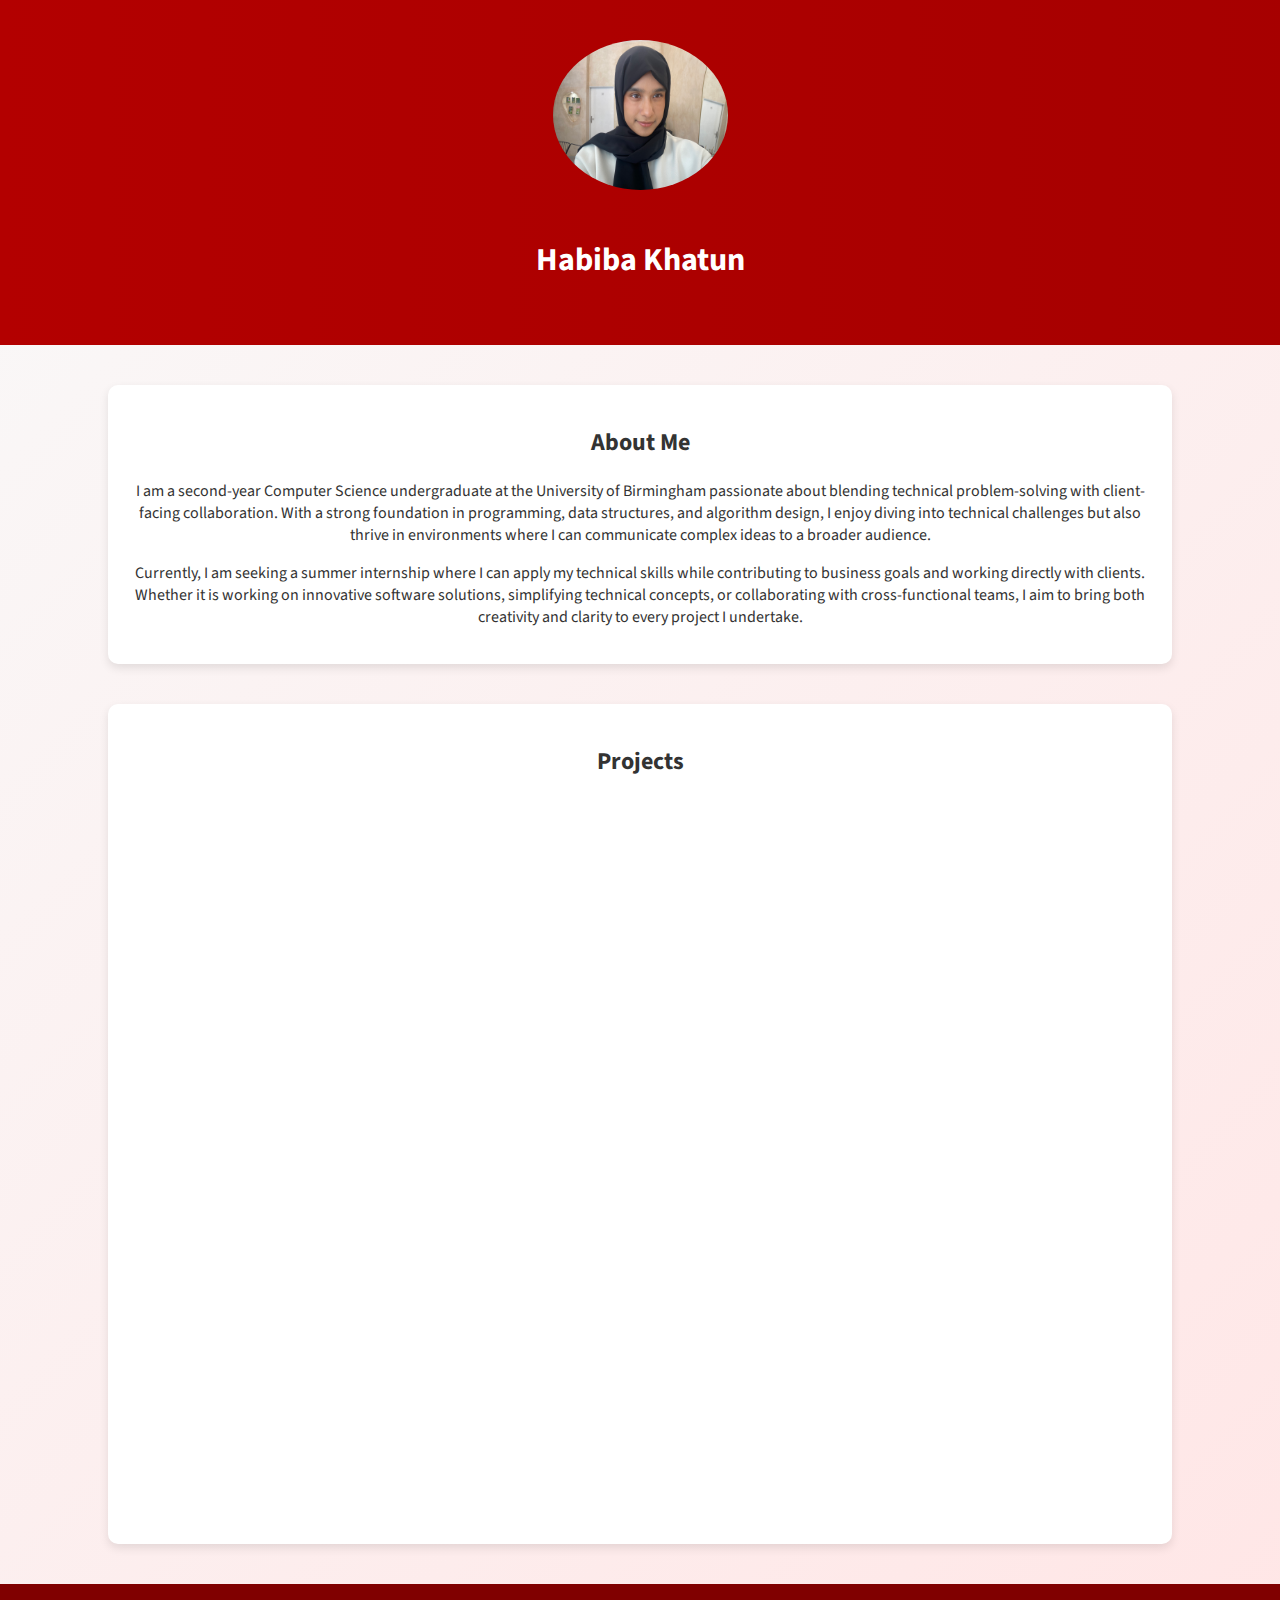
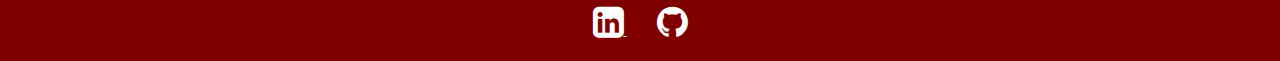
<file: index.html>
<!DOCTYPE html>
<html lang="en">
<head>
    <meta charset="UTF-8">
    <meta name="viewport" content="width=device-width, initial-scale=1.0">
    <title>Habiba Khatun - Portfolio</title>
    <link rel="stylesheet" href="styles.css">
    <link href="https://fonts.googleapis.com/css2?family=Source+Sans+Pro:wght@400;700&display=swap" rel="stylesheet"> <!-- Font link -->
    <link rel="stylesheet" href="https://cdnjs.cloudflare.com/ajax/libs/font-awesome/4.7.0/css/font-awesome.min.css">
</head>
<body>
    <header>
        <div class="profile-header">
            <img src="images/IMG_5955.jpg" alt="Habiba Khatun" class="profile-pic"> <!-- Profile picture -->
            <h1>Habiba Khatun</h1>
        </div>
    </header>

    <main>
        <section class="about-me">
            <h2>About Me</h2>
            <p>I am a second-year Computer Science undergraduate at the University of Birmingham passionate about blending technical problem-solving with client-facing collaboration. With a strong foundation in programming, data structures, and algorithm design, I enjoy diving into technical challenges but also thrive in environments where I can communicate complex ideas to a broader audience.</p>
            <p>Currently, I am seeking a summer internship where I can apply my technical skills while contributing to business goals and working directly with clients. Whether it is working on innovative software solutions, simplifying technical concepts, or collaborating with cross-functional teams, I aim to bring both creativity and clarity to every project I undertake.</p>
        </section>

        <section class="projects">
            <h2>Projects</h2>
            <div class="project-grid">
                <a href="projects/terminal_games.html" class="project-button">
                    <h3>Terminal Games</h3>
                    <p>A collection of classic terminal-based games implemented in Python.</p>
                </a>
                <a href="projects/expense_tracker.html" class="project-button">
                    <h3>Expense Tracker</h3>
                    <p>Tracks transactions and expenses by category.</p>
                </a>
                <a href="projects/legal_case_manager.html" class="project-button">
                    <h3>Legal Case Manager</h3>
                    <p>Non-Exam Assessment for A-level Computer Science.</p>
                </a>
                <a href="projects/fractal_visualisation.html" class="project-button">
                    <h3>Fractal Image Generation</h3>
                    <p>Create and display different fractal sets.</p>
                </a>
                <a href="projects/nltk_text_processing.html" class="project-button">
                    <h3>NLTK-Based Text Processing</h3>
                    <p>Annotated and analysed text data using NLTK.</p>
                </a>
                <a href="projects/cifar10_image_classification.html" class="project-button">
                    <h3>CIFAR-10 Image Classification</h3>
                    <p>CNN model to classify images into ten categories.</p>
                </a>
                <a href="projects/human_alien_game.html" class="project-button">
                    <h3>Human Alien Game</h3>
                    <p>Part of a Codecademy Learn Intermediate Java course.</p>
                </a>
                <a href="projects/news_classifier.html" class="project-button">
                    <h3>News Classifier</h3>
                    <p>Classifies news articles into scientific and cryptocurrency categories.</p>
                </a>
                <a href="projects/advanced_news_classifier.html" class="project-button">
                    <h3>Advanced News Classifier</h3>
                    <p>An advanced news classification system using GloVe embeddings and machine learning techniques.</p>
                </a>
                 <a href="projects/records_db_clientserver_app.html" class="project-button">
                    <h3>Vinyl Record Application</h3>
                     <p>A client-server application that allows users to browse, search, and manage a collection of vinyl records</p>
                </a>
            </div>
        </section>
    </main>

   <footer>
    <a href="https://www.linkedin.com/in/habibakhatun/" target="_blank">
        <i class="fa fa-linkedin-square" style="font-size:36px; color:white;"></i>
    </a>
    <a href="https://github.com/hk-567" target="_blank">
        <i class="fa fa-github" style="font-size:36px; color:white;"></i>
    </a>
</footer>
</body>
</html>
</file>
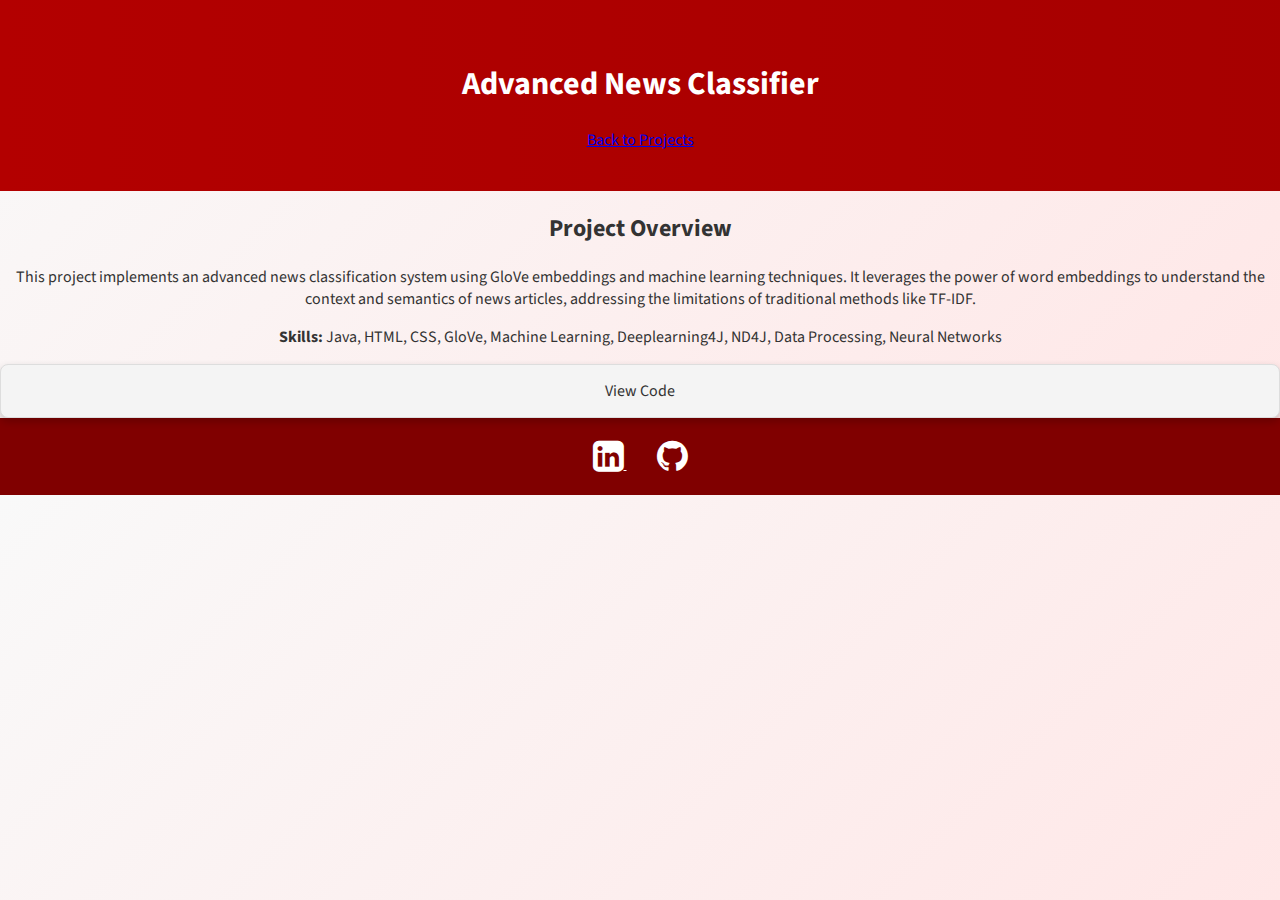
<file: projects/advanced_news_classifier.html>
<!DOCTYPE html>
<html lang="en">
<head>
    <meta charset="UTF-8">
    <meta name="viewport" content="width=device-width, initial-scale=1.0">
    <title>Advanced News Classifier - [Your Name]</title>
    <link rel="stylesheet" href="../styles.css">
    <link href="https://fonts.googleapis.com/css2?family=Source+Sans+Pro:wght@400;700&display=swap" rel="stylesheet"> <!-- Font link -->
    <link rel="stylesheet" href="https://cdnjs.cloudflare.com/ajax/libs/font-awesome/4.7.0/css/font-awesome.min.css">
</head>
<body>
<body>
    <div class="page-container">
        <header>
            <h1>Advanced News Classifier</h1>
            <a href="../index.html" class="back-button">Back to Projects</a>
        </header>
        <main>
            <section>
                <h2>Project Overview</h2>
                <p>This project implements an advanced news classification system using GloVe embeddings and machine learning techniques. It leverages the power of word embeddings to understand the context and semantics of news articles, addressing the limitations of traditional methods like TF-IDF.</p>
                <p><strong>Skills:</strong> Java, HTML, CSS, GloVe, Machine Learning, Deeplearning4J, ND4J, Data Processing, Neural Networks</p>
                <a href="https://github.com/hk-567/Advanced-News-Classifier" class="project-button" target="_blank">View Code</a>
            </section>
        </main>
        <footer>
            <a href="https://www.linkedin.com/in/habibakhatun/" target="_blank">
                <i class="fa fa-linkedin-square" style="font-size:36px; color:white;"></i>
            </a>
            <a href="https://github.com/hk-567" target="_blank">
                <i class="fa fa-github" style="font-size:36px; color:white;"></i>
            </a>
        </footer>
    </div>
</body>
</html>
</file>
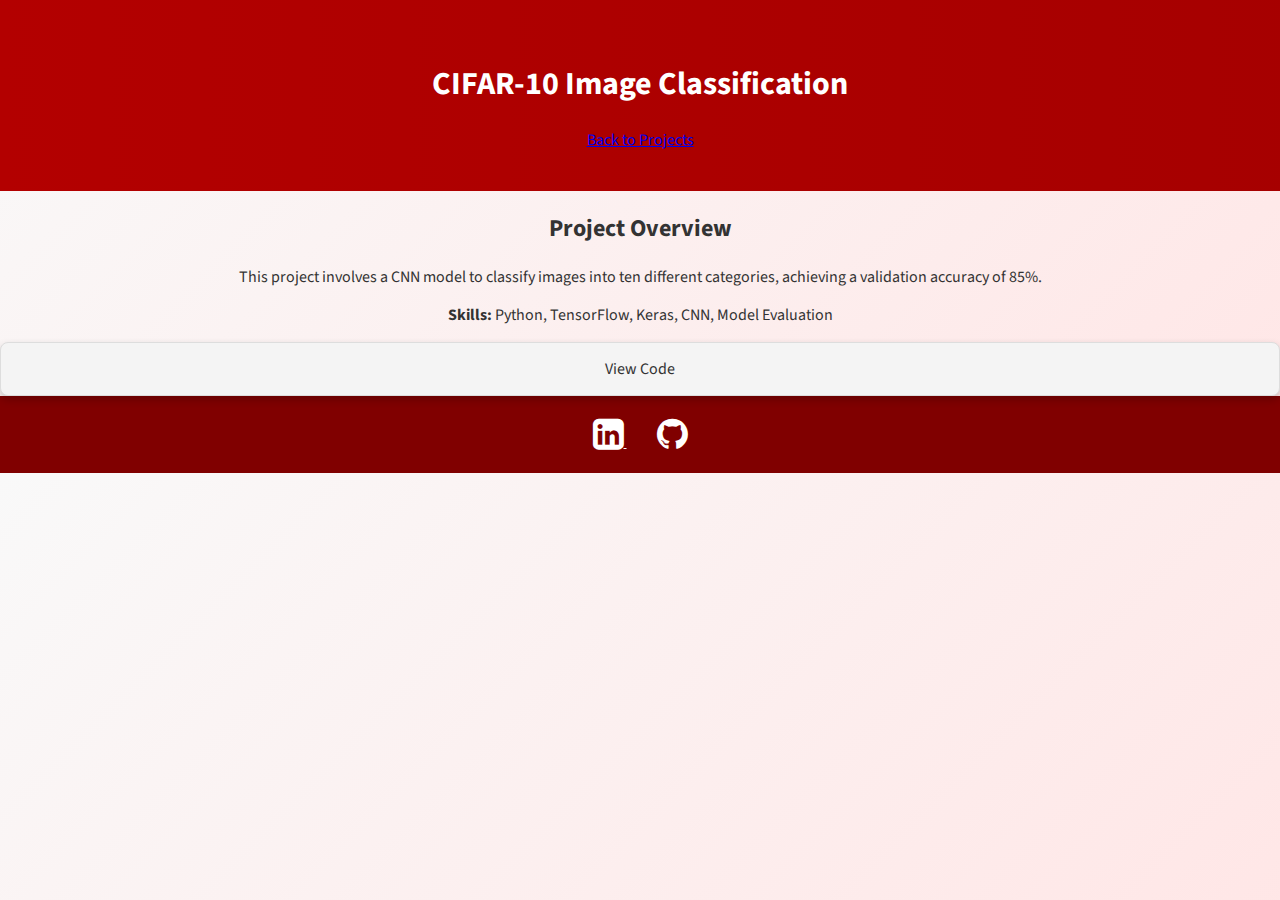
<file: projects/cifar10_image_classification.html>
<!DOCTYPE html>
<html lang="en">
<head>
    <meta charset="UTF-8">
    <meta name="viewport" content="width=device-width, initial-scale=1.0">
    <title>CIFAR-10 Image Classification - Habiba Khatun</title>
    <link rel="stylesheet" href="../styles.css">
    <link href="https://fonts.googleapis.com/css2?family=Source+Sans+Pro:wght@400;700&display=swap" rel="stylesheet"> <!-- Font link -->
    <link rel="stylesheet" href="https://cdnjs.cloudflare.com/ajax/libs/font-awesome/4.7.0/css/font-awesome.min.css">
</head>
<body>
    <header>
        <h1>CIFAR-10 Image Classification</h1>
        <a href="../index.html" class="back-button">Back to Projects</a>
    </header>
    <main>
        <section>
            <h2>Project Overview</h2>
            <p>This project involves a CNN model to classify images into ten different categories, achieving a validation accuracy of 85%.</p>
            <p><strong>Skills:</strong> Python, TensorFlow, Keras, CNN, Model Evaluation</p>
            <a href="https://github.com/hk-567/Image-Classification" class="project-button" target="_blank">View Code</a>
        </section>
    </main>
     <footer>
    <a href="https://www.linkedin.com/in/habibakhatun/" target="_blank">
        <i class="fa fa-linkedin-square" style="font-size:36px; color:white;"></i>
    </a>
    <a href="https://github.com/hk-567" target="_blank">
        <i class="fa fa-github" style="font-size:36px; color:white;"></i>
    </a>
</footer>
</body>
</html>
</file>
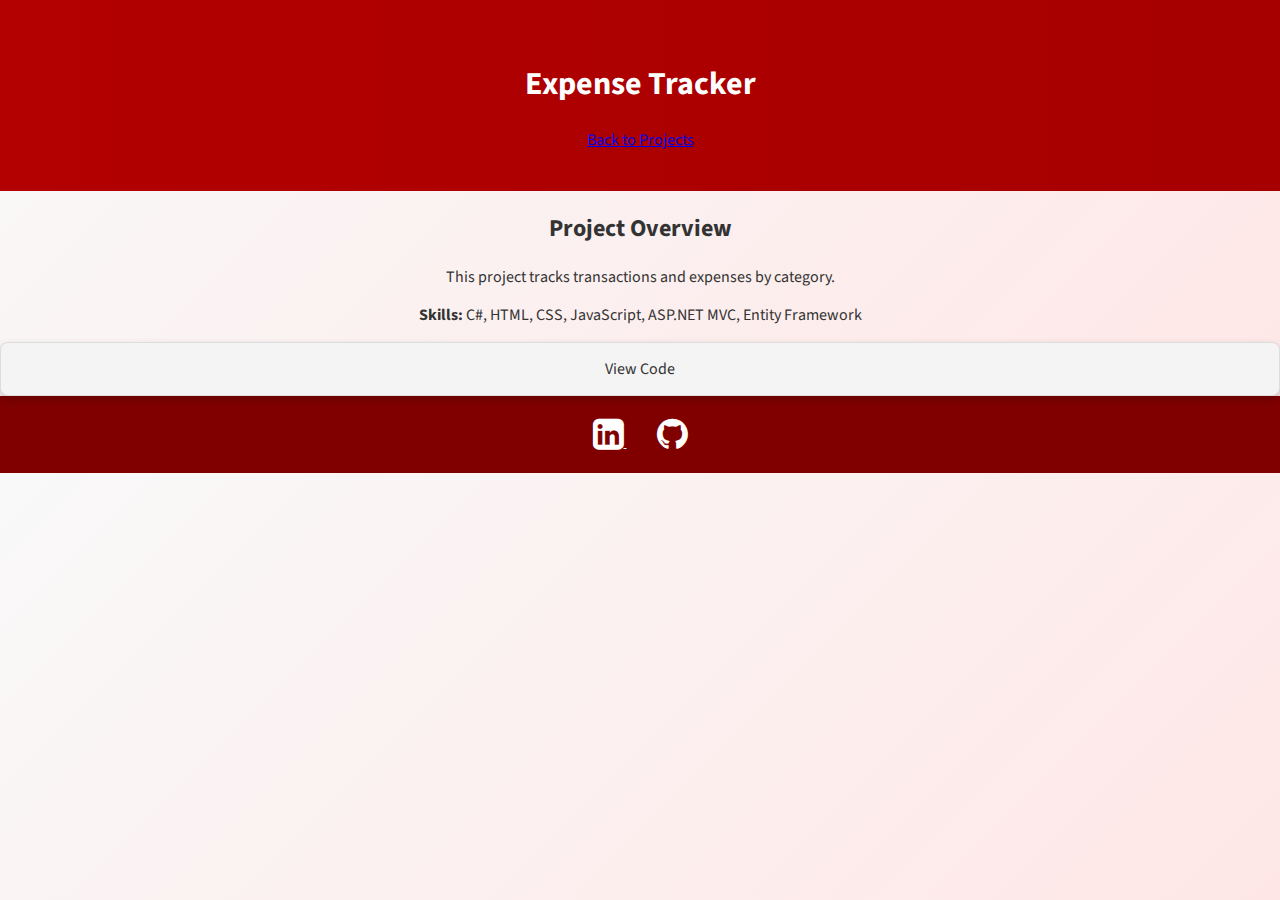
<file: projects/expense_tracker.html>
<!DOCTYPE html>
<html lang="en">
<head>
    <meta charset="UTF-8">
    <meta name="viewport" content="width=device-width, initial-scale=1.0">
    <title>Expense Tracker - Habiba Khatun</title>
    <link rel="stylesheet" href="../styles.css">
    <link href="https://fonts.googleapis.com/css2?family=Source+Sans+Pro:wght@400;700&display=swap" rel="stylesheet"> <!-- Font link -->
    <link rel="stylesheet" href="https://cdnjs.cloudflare.com/ajax/libs/font-awesome/4.7.0/css/font-awesome.min.css">
</head>
<body>
    <header>
        <h1>Expense Tracker</h1>
        <a href="../index.html" class="back-button">Back to Projects</a>
    </header>
    <main>
        <section>
            <h2>Project Overview</h2>
            <p>This project tracks transactions and expenses by category.</p>
            <p><strong>Skills:</strong> C#, HTML, CSS, JavaScript, ASP.NET MVC, Entity Framework</p>
            <a href="https://github.com/hk-567/Expense-Tracker" class="project-button" target="_blank" >View Code</a>
        </section>
    </main>
     <footer>
    <a href="https://www.linkedin.com/in/habibakhatun/" target="_blank">
        <i class="fa fa-linkedin-square" style="font-size:36px; color:white;"></i>
    </a>
    <a href="https://github.com/hk-567" target="_blank">
        <i class="fa fa-github" style="font-size:36px; color:white;"></i>
    </a>
</footer>
</body>
</html>
</file>
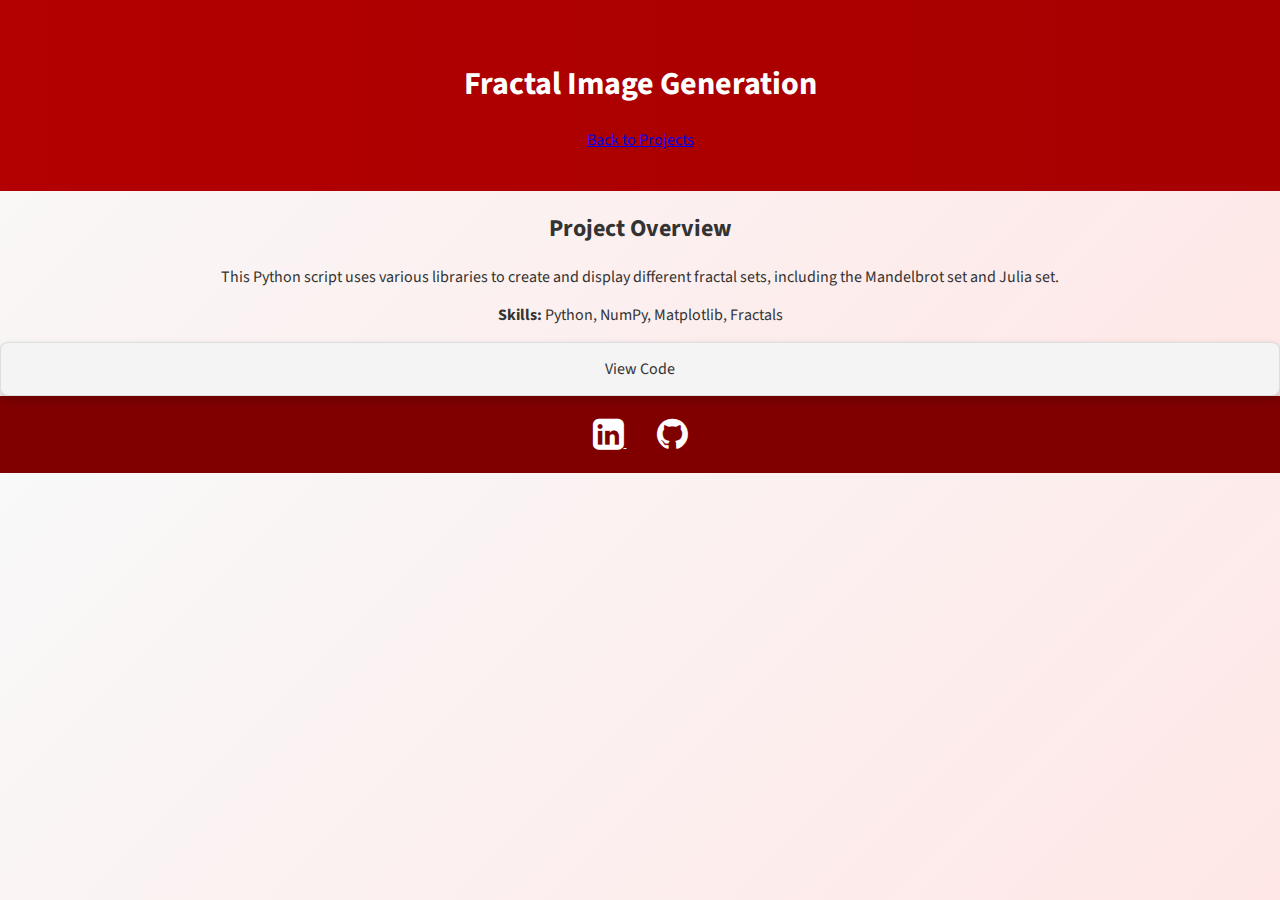
<file: projects/fractal_visualisation.html>
<!DOCTYPE html>
<html lang="en">
<head>
    <meta charset="UTF-8">
    <meta name="viewport" content="width=device-width, initial-scale=1.0">
    <title>Fractal Image Generation - Habiba Khatun</title>
    <link rel="stylesheet" href="../styles.css">
    <link href="https://fonts.googleapis.com/css2?family=Source+Sans+Pro:wght@400;700&display=swap" rel="stylesheet"> <!-- Font link -->
    <link rel="stylesheet" href="https://cdnjs.cloudflare.com/ajax/libs/font-awesome/4.7.0/css/font-awesome.min.css">
</head>
<body>
    <header>
        <h1>Fractal Image Generation</h1>
        <a href="../index.html" class="back-button">Back to Projects</a>
    </header>
    <main>
        <section>
            <h2>Project Overview</h2>
            <p>This Python script uses various libraries to create and display different fractal sets, including the Mandelbrot set and Julia set.</p>
            <p><strong>Skills:</strong> Python, NumPy, Matplotlib, Fractals</p>
            <a href="https://github.com/hk-567/Fractal-Visualisation" class="project-button"target="_blank">View Code</a>
        </section>
    </main>
     <footer>
    <a href="https://www.linkedin.com/in/habibakhatun/" target="_blank">
        <i class="fa fa-linkedin-square" style="font-size:36px; color:white;"></i>
    </a>
    <a href="https://github.com/hk-567" target="_blank">
        <i class="fa fa-github" style="font-size:36px; color:white;"></i>
    </a>
</footer>
</body>
</html>
</file>
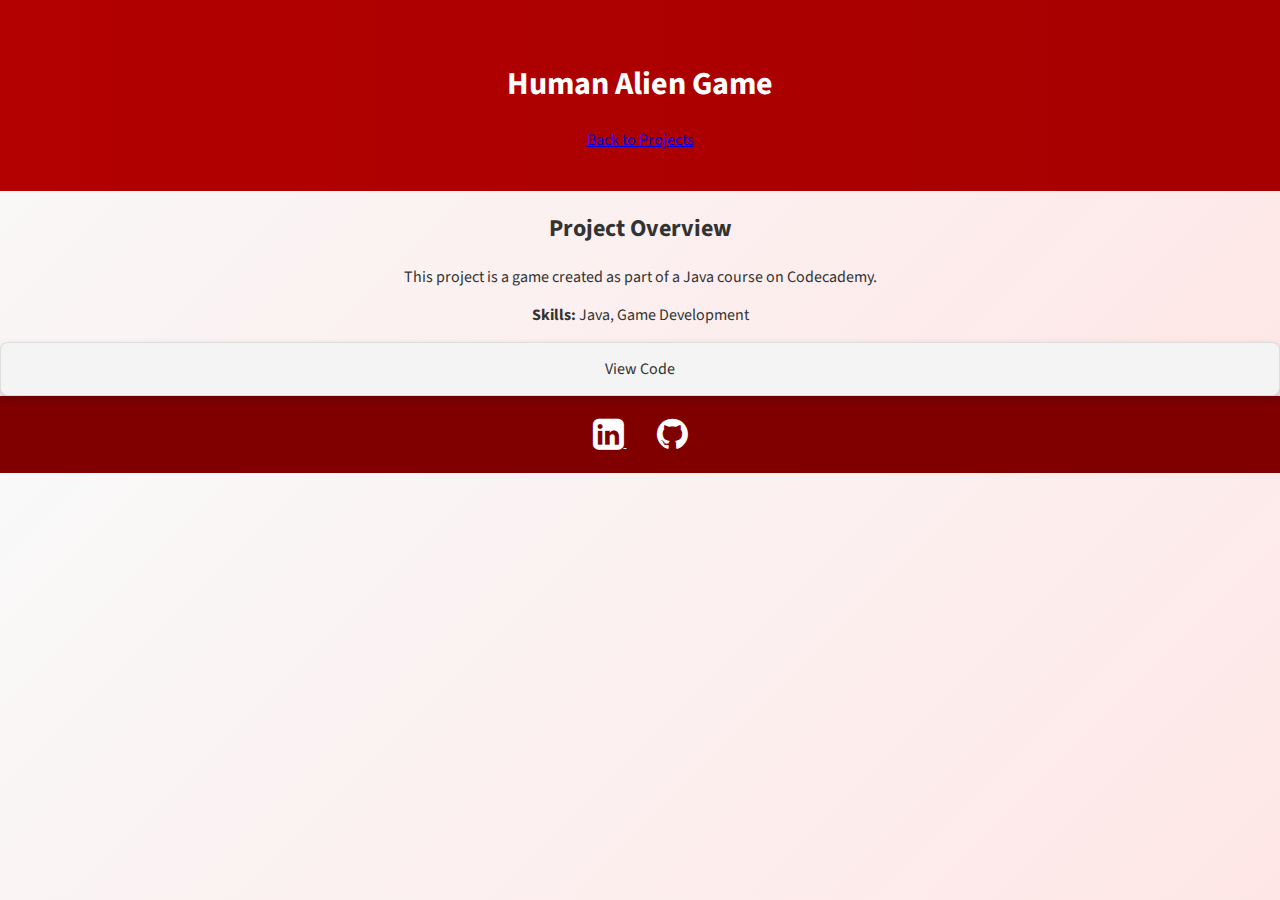
<file: projects/human_alien_game.html>
<!DOCTYPE html>
<html lang="en">
<head>
    <meta charset="UTF-8">
    <meta name="viewport" content="width=device-width, initial-scale=1.0">
    <title>Human Alien Game - Habiba Khatun</title>
    <link rel="stylesheet" href="../styles.css">
    <link href="https://fonts.googleapis.com/css2?family=Source+Sans+Pro:wght@400;700&display=swap" rel="stylesheet"> <!-- Font link -->
    <link rel="stylesheet" href="https://cdnjs.cloudflare.com/ajax/libs/font-awesome/4.7.0/css/font-awesome.min.css">
</head>
<body>
    <header>
        <h1>Human Alien Game</h1>
        <a href="../index.html" class="back-button">Back to Projects</a>
    </header>
    <main>
        <section>
            <h2>Project Overview</h2>
            <p>This project is a game created as part of a Java course on Codecademy.</p>
            <p><strong>Skills:</strong> Java, Game Development</p>
            <a href="https://github.com/hk-567/HumanAlienGame" class="project-button" target="_blank">View Code</a>
        </section>
    </main>
     <footer>
    <a href="https://www.linkedin.com/in/habibakhatun/" target="_blank">
        <i class="fa fa-linkedin-square" style="font-size:36px; color:white;"></i>
    </a>
    <a href="https://github.com/hk-567" target="_blank">
        <i class="fa fa-github" style="font-size:36px; color:white;"></i>
    </a>
</footer>
</body>
</html>
</file>
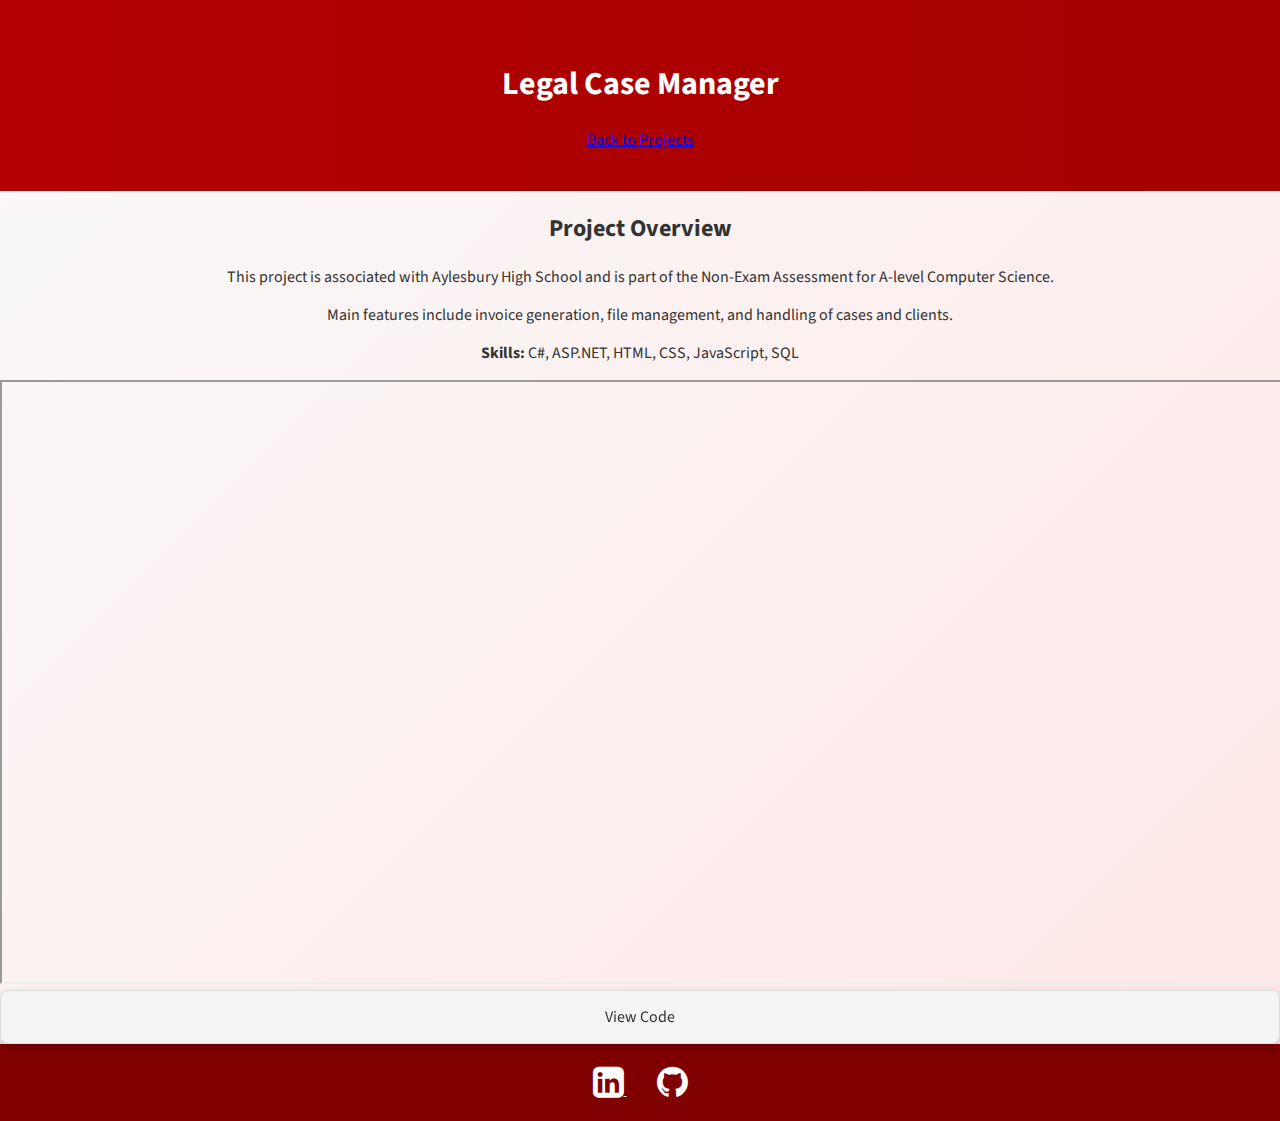
<file: projects/legal_case_manager.html>
<!DOCTYPE html>
<html lang="en">
<head>
    <meta charset="UTF-8">
    <meta name="viewport" content="width=device-width, initial-scale=1.0">
    <title>Legal Case Manager - Habiba Khatun</title>
    <link rel="stylesheet" href="../styles.css">
    <link href="https://fonts.googleapis.com/css2?family=Source+Sans+Pro:wght@400;700&display=swap" rel="stylesheet"> <!-- Font link -->
    <link rel="stylesheet" href="https://cdnjs.cloudflare.com/ajax/libs/font-awesome/4.7.0/css/font-awesome.min.css">
</head>
<body>
    <header>
        <h1>Legal Case Manager</h1>
        <a href="../index.html" class="back-button">Back to Projects</a>
    </header>
    <main>
        <section>
            <h2>Project Overview</h2>
            <p>This project is associated with Aylesbury High School and is part of the Non-Exam Assessment for A-level Computer Science.</p>
            <p>Main features include invoice generation, file management, and handling of cases and clients.</p>
            <p><strong>Skills:</strong> C#, ASP.NET, HTML, CSS, JavaScript, SQL</p>
            <iframe src="https://docs.google.com/document/d/e/2PACX-1vT_hjP-LMnrneTz6SHgis31VRxF2TvK17LGX7Nnb71HKxaXEF5hsgvlKmXozsER43VU0Ww-z7IQzGJh/pub?embedded=true" style="width:100%; height:600px;"></iframe>
            <a href="https://github.com/hk-567/Legal-Case-Manager" class="project-button" target="_blank">View Code</a>
        </section>
    </main>
     <footer>
    <a href="https://www.linkedin.com/in/habibakhatun/" target="_blank">
        <i class="fa fa-linkedin-square" style="font-size:36px; color:white;"></i>
    </a>
    <a href="https://github.com/hk-567" target="_blank">
        <i class="fa fa-github" style="font-size:36px; color:white;"></i>
    </a>
</footer>
</body>
</html>
</file>
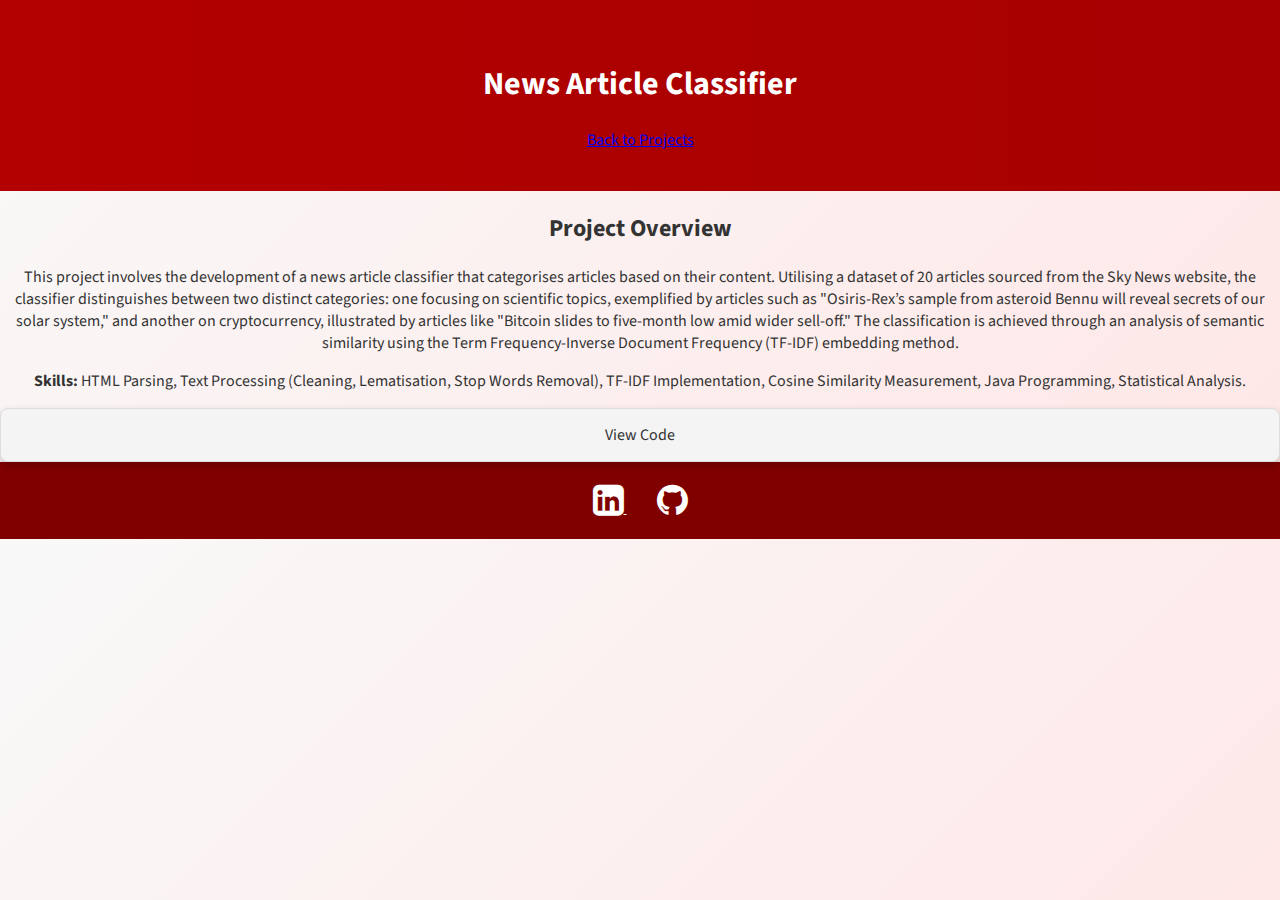
<file: projects/news_classifier.html>
<!DOCTYPE html>
<html lang="en">
<head>
    <meta charset="UTF-8">
    <meta name="viewport" content="width=device-width, initial-scale=1.0">
    <title>News Article Classifier - Your Name</title>
    <link rel="stylesheet" href="../styles.css">
    <link href="https://fonts.googleapis.com/css2?family=Source+Sans+Pro:wght@400;700&display=swap" rel="stylesheet"> <!-- Font link -->
    <link rel="stylesheet" href="https://cdnjs.cloudflare.com/ajax/libs/font-awesome/4.7.0/css/font-awesome.min.css">
</head>
<body>
    <header>
        <h1>News Article Classifier</h1>
        <a href="../index.html" class="back-button">Back to Projects</a>
    </header>
    <main>
        <section>
            <h2>Project Overview</h2>
            <p>
                This project involves the development of a news article classifier that categorises articles based on their content. 
                Utilising a dataset of 20 articles sourced from the Sky News website, the classifier distinguishes between two distinct categories: 
                one focusing on scientific topics, exemplified by articles such as "Osiris-Rex’s sample from asteroid Bennu will reveal secrets of our solar system," 
                and another on cryptocurrency, illustrated by articles like "Bitcoin slides to five-month low amid wider sell-off." 
                The classification is achieved through an analysis of semantic similarity using the Term Frequency-Inverse Document Frequency (TF-IDF) embedding method.
            </p>
            <p><strong>Skills:</strong> HTML Parsing, Text Processing (Cleaning, Lematisation, Stop Words Removal), TF-IDF Implementation, 
            Cosine Similarity Measurement, Java Programming, Statistical Analysis.</p>
            <a href="https://github.com/hk-567/News-Classifier" class="project-button" target="_blank">View Code</a>
        </section>
    </main>
     <footer>
    <a href="https://www.linkedin.com/in/habibakhatun/" target="_blank">
        <i class="fa fa-linkedin-square" style="font-size:36px; color:white;"></i>
    </a>
    <a href="https://github.com/hk-567" target="_blank">
        <i class="fa fa-github" style="font-size:36px; color:white;"></i>
    </a>
</footer>
</body>
</html>
</file>
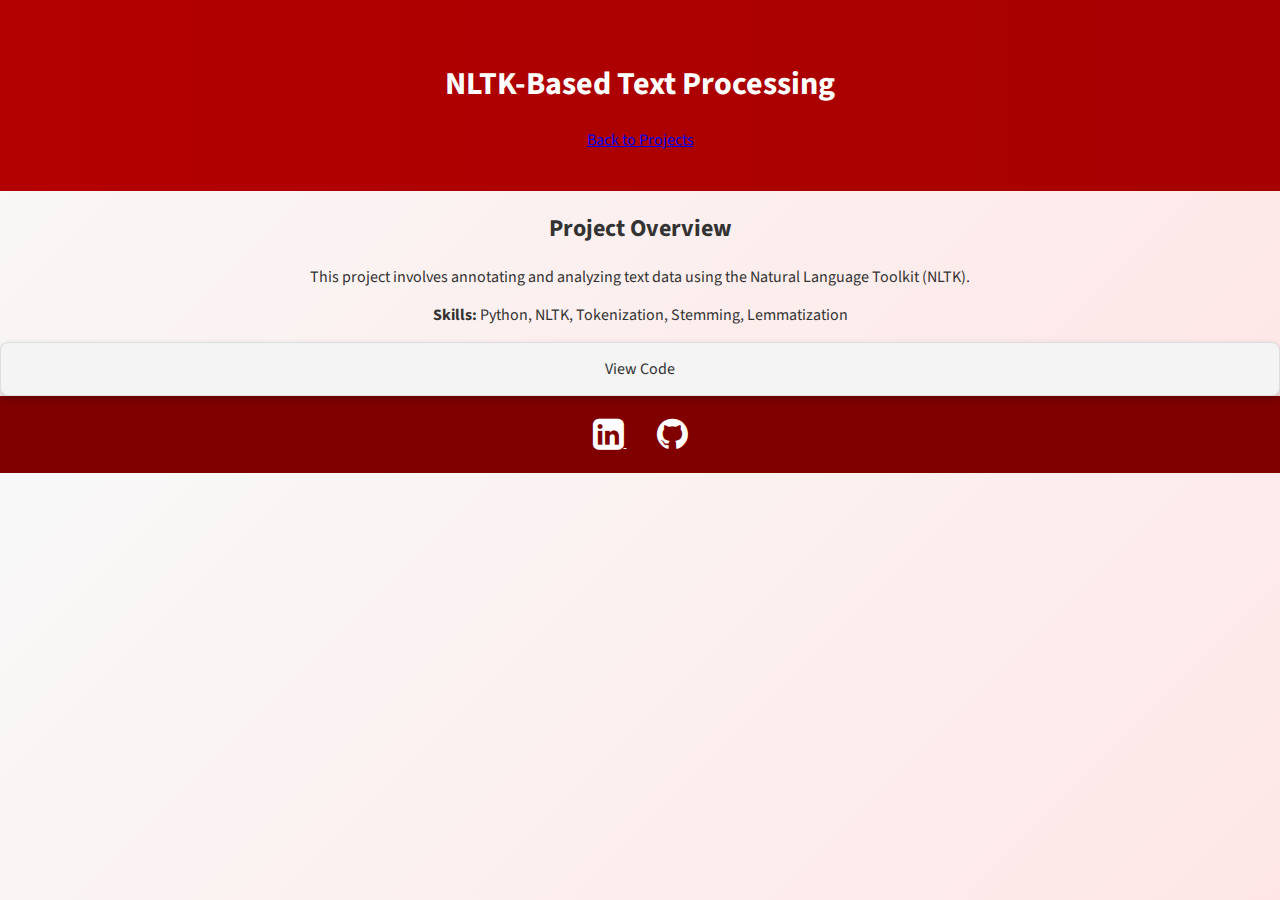
<file: projects/nltk_text_processing.html>
<!DOCTYPE html>
<html lang="en">
<head>
    <meta charset="UTF-8">
    <meta name="viewport" content="width=device-width, initial-scale=1.0">
    <title>NLTK-Based Text Processing - Habiba Khatun</title>
    <link rel="stylesheet" href="../styles.css">
    <link href="https://fonts.googleapis.com/css2?family=Source+Sans+Pro:wght@400;700&display=swap" rel="stylesheet"> <!-- Font link -->
    <link rel="stylesheet" href="https://cdnjs.cloudflare.com/ajax/libs/font-awesome/4.7.0/css/font-awesome.min.css">
</head>
<body>
    <header>
        <h1>NLTK-Based Text Processing</h1>
        <a href="../index.html" class="back-button">Back to Projects</a>
    </header>
    <main>
        <section>
            <h2>Project Overview</h2>
            <p>This project involves annotating and analyzing text data using the Natural Language Toolkit (NLTK).</p>
            <p><strong>Skills:</strong> Python, NLTK, Tokenization, Stemming, Lemmatization</p>
            <a href="https://github.com/hk-567/NLTK-Text-Processing" class="project-button" target="_blank">View Code</a>
        </section>
    </main>
     <footer>
    <a href="https://www.linkedin.com/in/habibakhatun/" target="_blank">
        <i class="fa fa-linkedin-square" style="font-size:36px; color:white;"></i>
    </a>
    <a href="https://github.com/hk-567" target="_blank">
        <i class="fa fa-github" style="font-size:36px; color:white;"></i>
    </a>
</footer>
</body>
</html>
</file>
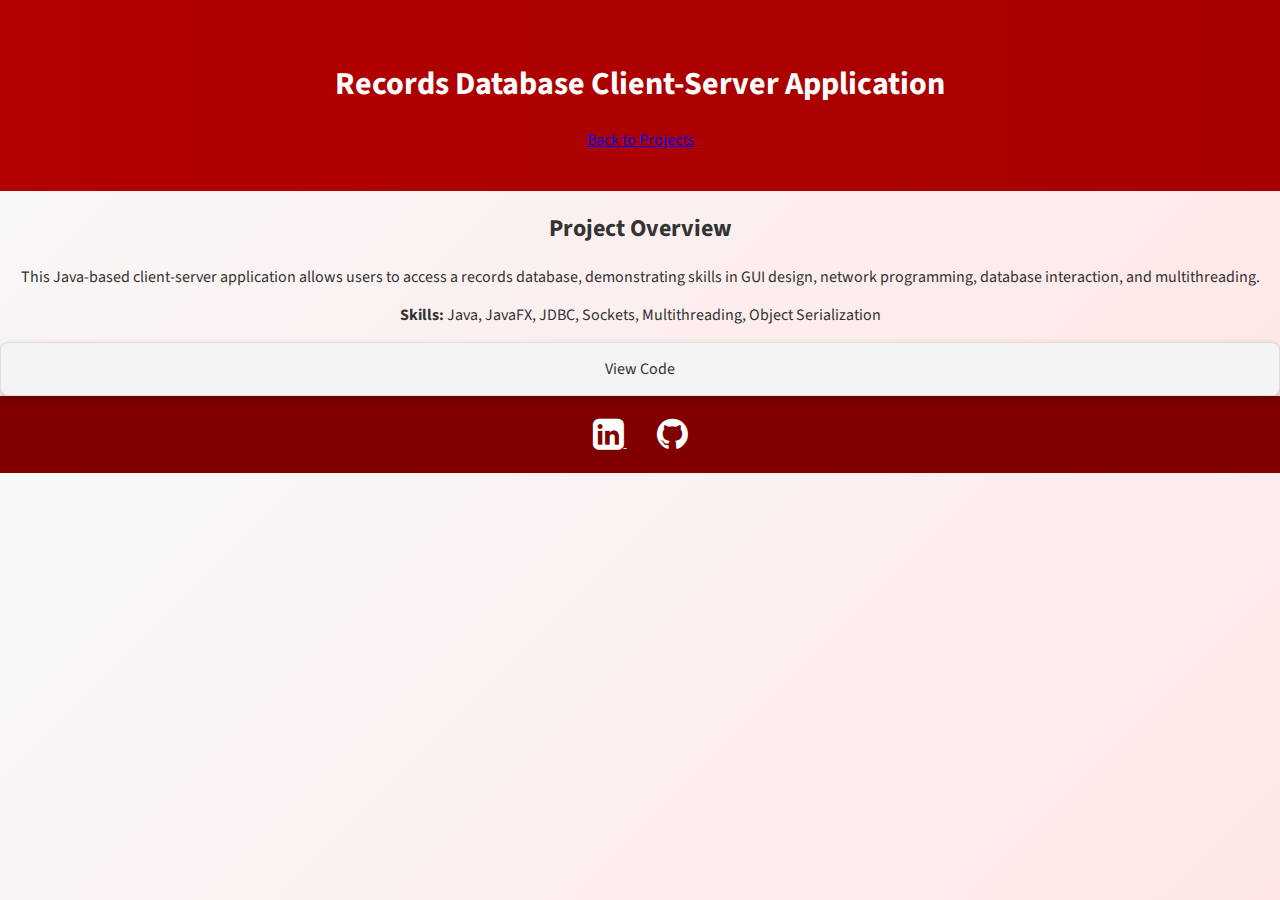
<file: projects/records_db_clientserver_app.html>
<!DOCTYPE html>
<html lang="en">
<head>
    <meta charset="UTF-8">
    <meta name="viewport" content="width=device-width, initial-scale=1.0">
    <title>Records Database Client-Server Application</title>
    <link rel="stylesheet" href="../styles.css">
    <link href="https://fonts.googleapis.com/css2?family=Source+Sans+Pro:wght@400;700&display=swap" rel="stylesheet"> <!-- Font link -->
    <link rel="stylesheet" href="https://cdnjs.cloudflare.com/ajax/libs/font-awesome/4.7.0/css/font-awesome.min.css">
</head>
<body>
    <header>
        <h1>Records Database Client-Server Application</h1>
        <a href="../index.html" class="back-button">Back to Projects</a>
    </header>
    <main>
        <section>
            <h2>Project Overview</h2>
            <p>This Java-based client-server application allows users to access a records database, demonstrating skills in GUI design, network programming, database interaction, and multithreading.</p>
            <p><strong>Skills:</strong> Java, JavaFX, JDBC, Sockets, Multithreading, Object Serialization</p>
            <a href="https://github.com/hk-567/Vinyl-Records-DB-Client-Server-App" class="project-button" target="_blank">View Code</a>
        </section>
    </main>

    <footer>
        <a href="https://www.linkedin.com/in/habibakhatun/" target="_blank">
            <i class="fa fa-linkedin-square" style="font-size:36px; color:white;"></i>
        </a>
        <a href="https://github.com/hk-567" target="_blank">
            <i class="fa fa-github" style="font-size:36px; color:white;"></i>
        </a>
    </footer>
</body>
</html>
</file>
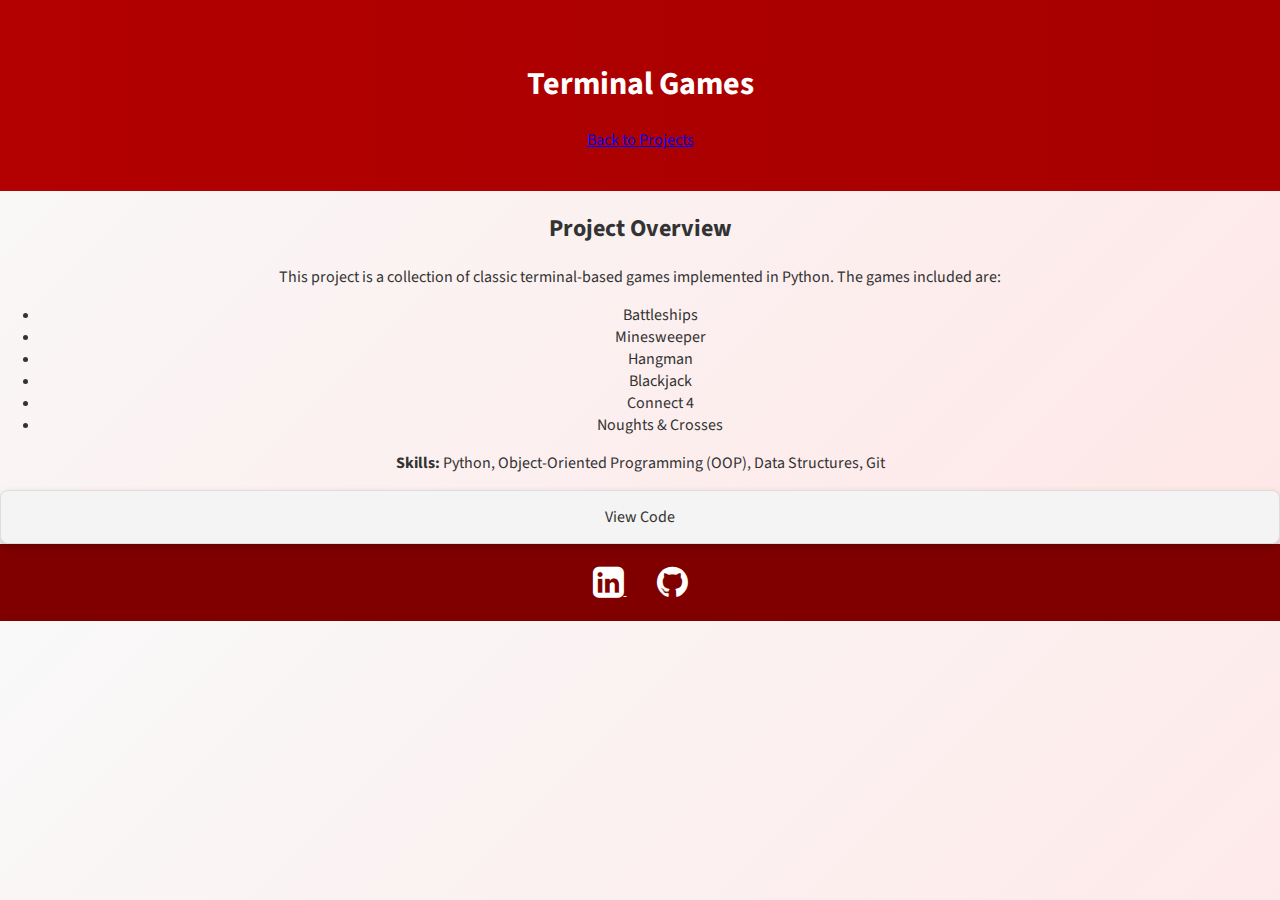
<file: projects/terminal_games.html>
<!DOCTYPE html>
<html lang="en">
<head>
    <meta charset="UTF-8">
    <meta name="viewport" content="width=device-width, initial-scale=1.0">
    <title>Terminal Games - Habiba Khatun</title>
    <link rel="stylesheet" href="../styles.css">
    <link href="https://fonts.googleapis.com/css2?family=Source+Sans+Pro:wght@400;700&display=swap" rel="stylesheet"> <!-- Font link -->
    <link rel="stylesheet" href="https://cdnjs.cloudflare.com/ajax/libs/font-awesome/4.7.0/css/font-awesome.min.css">
</head>
<body>
    <header>
        <h1>Terminal Games</h1>
        <a href="../index.html" class="back-button">Back to Projects</a>
    </header>
    <main>
        <section>
            <h2>Project Overview</h2>
            <p>This project is a collection of classic terminal-based games implemented in Python. The games included are:</p>
            <ul>
                <li>Battleships</li>
                <li>Minesweeper</li>
                <li>Hangman</li>
                <li>Blackjack</li>
                <li>Connect 4</li>
                <li>Noughts & Crosses</li>
            </ul>
            <p><strong>Skills:</strong> Python, Object-Oriented Programming (OOP), Data Structures, Git</p>
            <a href="https://github.com/hk-567/Terminal-Games" class="project-button" target="_blank">View Code</a>
        </section>
    </main>
     <footer>
    <a href="https://www.linkedin.com/in/habibakhatun/" target="_blank">
        <i class="fa fa-linkedin-square" style="font-size:36px; color:white;"></i>
    </a>
    <a href="https://github.com/hk-567" target="_blank">
        <i class="fa fa-github" style="font-size:36px; color:white;"></i>
    </a>
</footer>
</body>
</html>
</file>
<file: styles.css>
/* Global Styles */
body {
    font-family: 'Source Sans Pro', sans-serif;
    margin: 0;
    padding: 0;
    background: linear-gradient(135deg, #f9f9f9 0%, #ffe6e6 100%);
    color: #333;
    text-align: center;
}

header {
    background: linear-gradient(270deg, #800000, #b30000);
    background-size: 400% 400%;
    animation: gradientAnimation 8s ease infinite;
    color: white;
    padding: 40px;
}

@keyframes gradientAnimation {
    0% { background-position: 0% 50%; }
    50% { background-position: 100% 50%; }
    100% { background-position: 0% 50%; }
}

.profile-pic {
    border-radius: 50%;
    width: 175px;
    height: 150px;
    margin-bottom: 20px;
}

.about-me, .projects {
    box-shadow: 0px 4px 10px rgba(0, 0, 0, 0.1);
    padding: 20px;
    border-radius: 10px;
    background-color: white;
    margin: 40px auto;
    width: 80%;
    max-width: 1200px;
}

.project-grid {
    display: grid;
    grid-template-columns: repeat(auto-fill, minmax(250px, 1fr));
    gap: 20px;
}

.project-button {
    position: relative;
    overflow: hidden;
    display: block;
    text-decoration: none;
    color: #333;
    background-color: #f4f4f4;
    border: 1px solid #ddd;
    border-radius: 8px;
    padding: 15px;
    transition: background-color 0.3s ease, transform 0.2s ease;
    box-shadow: 0 4px 8px rgba(0, 0, 0, 0.2);
}

.project-button::before {
    content: "";
    position: absolute;
    top: 0;
    left: -100%;
    width: 100%;
    height: 100%;
    background: rgba(255, 255, 255, 0.3);
    transition: left 0.3s ease;
}

.project-button:hover {
    background-color: #ffcccc;
    transform: scale(1.05);
    box-shadow: 0 8px 16px rgba(255, 204, 204, 0.7);
}

.project-button:hover::before {
    left: 0;
}

.project-grid .project-button {
    opacity: 0;
    transform: translateY(20px);
    animation: fadeInUp 0.6s ease forwards;
}

.project-grid .project-button:nth-child(1) { animation-delay: 0.2s; }
.project-grid .project-button:nth-child(2) { animation-delay: 0.4s; }
.project-grid .project-button:nth-child(3) { animation-delay: 0.6s; }
.project-grid .project-button:nth-child(4) { animation-delay: 0.8s; }

@keyframes fadeInUp {
    to {
        opacity: 1;
        transform: translateY(0);
    }
}

footer {
    padding: 20px;
    background-color: #800000;
    color: white;
    text-align: center;
}

footer a {
    margin: 0 15px;
    color: white;
    transition: color 0.3s ease, transform 0.3s ease;
}

footer a:hover {
    color: #ffcccc;
    transform: scale(1.2);
}
</file>
